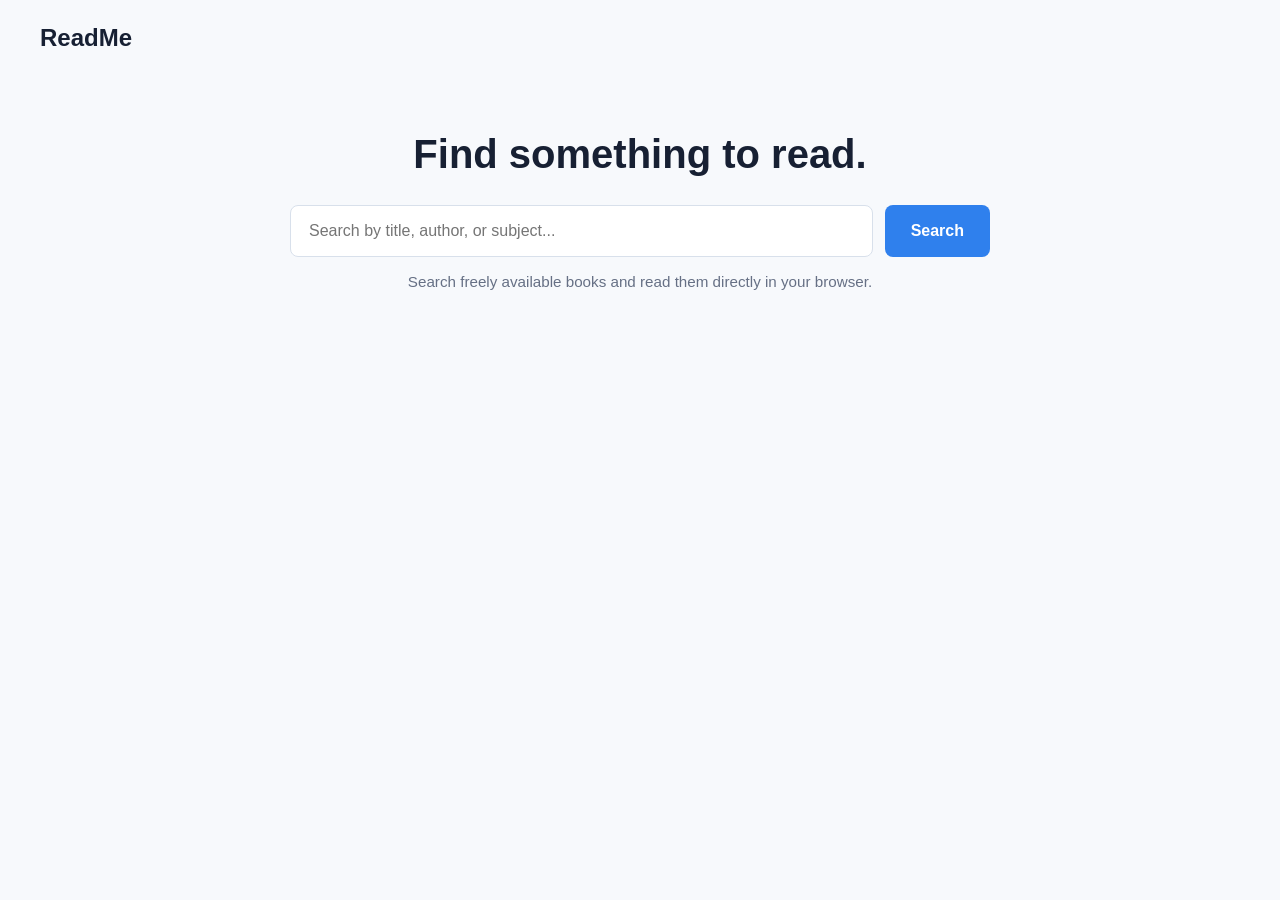
<file: index.html>
<!DOCTYPE html>
<html lang="en">

<head>
    <meta charset="UTF-8" />
    <meta name="viewport" content="width=device-width, initial-scale=1.0" />

    <title>ReadMe</title>

    <link rel="stylesheet" href="css/style.css" />
</head>

<body>

    <header class="site-header">
        <div class="site-brand">ReadMe</div>
    </header>

    <main class="page-shell">

        <section class="hero">

            <h1>Find something to read.</h1>

            <form class="search-form">

                <input type="text" id="searchInput" name="query" placeholder="Search by title, author, or subject..."
                    aria-label="Search for books" />

                <button type="submit">
                    Search
                </button>

            </form>

            <p class="subtitle">
                Search freely available books and read them directly in your browser.
            </p>

            <section id="results" class="results-grid" aria-live="polite">
            </section>

            <nav id="pagination" class="pagination hidden" aria-label="Search result pages">

                <button id="previousPageButton" type="button">
                    ← Previous
                </button>

                <span id="pageIndicator">
                    Page 1
                </span>

                <button id="nextPageButton" type="button">
                    Next →
                </button>

            </nav>

        </section>

    </main>

    <script src="js/app.js"></script>

</body>

</html>
</file>
<file: css/style.css>
* {
    box-sizing: border-box;
    margin: 0;
    padding: 0;
}

:root {
    --background: #f7f9fc;
    --surface: #ffffff;
    --text: #172033;
    --muted: #667085;
    --border: #d8e0eb;
    --accent: #2f80ed;
    --accent-hover: #1f6fd1;
}

body {
    min-height: 100vh;
    font-family: Arial, Helvetica, sans-serif;
    background: var(--background);
    color: var(--text);
}

/* Header */

.site-header {
    width: 100%;
    padding: 24px 40px;
}

.site-brand {
    color: inherit;
    text-decoration: none;
    font-size: 1.5rem;
    font-weight: 700;
}

/* Main search page */

.page-shell {
    width: 100%;
    display: flex;
    justify-content: center;
    padding: 56px 24px 80px;
}

.hero {
    width: 100%;
    max-width: 900px;
}

.hero h1 {
    margin-bottom: 28px;
    text-align: center;
    font-size: 2.5rem;
    font-weight: 700;
}

/* Search */

.search-form {
    display: flex;
    gap: 12px;
    width: 100%;
    max-width: 700px;
    margin: 0 auto;
}

.search-form input {
    flex: 1;
    padding: 16px 18px;
    font-size: 1rem;
    border: 1px solid var(--border);
    border-radius: 8px;
    background: var(--surface);
    color: var(--text);
    outline: none;
}

.search-form input:focus {
    border-color: var(--accent);
}

.search-form button {
    padding: 16px 26px;
    border: none;
    border-radius: 8px;
    background: var(--accent);
    color: white;
    font-size: 1rem;
    font-weight: 600;
    cursor: pointer;
}

.search-form button:hover {
    background: var(--accent-hover);
}

.subtitle {
    margin-top: 16px;
    text-align: center;
    color: var(--muted);
    font-size: 0.95rem;
}

/* Search results */

.results-grid {
    display: grid;
    grid-template-columns: repeat(3, minmax(0, 1fr));
    gap: 36px 28px;
    margin-top: 48px;
}

.book-card {
    min-width: 0;
}

.book-cover-button {
    display: block;
    width: 100%;
    padding: 0;
    border: none;
    background: transparent;
    text-align: left;
    cursor: pointer;
}

.book-cover-frame {
    width: 100%;
    aspect-ratio: 2 / 3;
    border: 1px solid var(--border);
    border-radius: 6px;
    overflow: hidden;
    background: #edf1f6;
}

.book-cover-frame img {
    display: block;
    width: 100%;
    height: 100%;
    object-fit: cover;
}

.book-cover-placeholder {
    display: flex;
    align-items: center;
    justify-content: center;
    width: 100%;
    height: 100%;
    padding: 12px;
    color: var(--muted);
    text-align: center;
    font-size: 0.9rem;
}

.book-info {
    padding-top: 10px;
}

.book-title {
    font-size: 1rem;
    line-height: 1.3;
    font-weight: 700;
}

.book-author {
    margin-top: 4px;
    color: var(--muted);
    font-size: 0.9rem;
    line-height: 1.35;
}

.status-message {
    grid-column: 1 / -1;
    padding: 24px 0;
    text-align: center;
    color: var(--muted);
}

/* Reader page */

.reader-page {
    width: 100%;
    max-width: 1100px;
    margin: 0 auto;
    padding: 40px 24px 80px;
}

.reader-header {
    margin-bottom: 30px;
}

.reader-header h1 {
    margin-top: 16px;
    font-size: 2rem;
}

.back-link {
    color: var(--accent);
    text-decoration: none;
}

.back-link:hover {
    text-decoration: underline;
}

#reader {
    min-height: 500px;
    padding: 24px;
    background: var(--surface);
    border: 1px solid var(--border);
    border-radius: 8px;
}

/* Tablet */

@media (max-width: 800px) {
    .results-grid {
        grid-template-columns: repeat(2, minmax(0, 1fr));
    }

    .hero h1 {
        font-size: 2.1rem;
    }

    .site-header {
        padding: 22px 28px;
    }
}

/* Mobile */

@media (max-width: 520px) {
    .site-header {
        padding: 20px;
    }

    .page-shell {
        padding: 36px 20px 60px;
    }

    .hero h1 {
        font-size: 1.9rem;
    }

    .search-form {
        flex-direction: column;
    }

    .search-form button {
        width: 100%;
    }

    .results-grid {
        grid-template-columns: 1fr;
        gap: 30px;
    }

    .reader-page {
        padding: 30px 20px 60px;
    }

    .reader-header h1 {
        font-size: 1.7rem;
    }

    #reader {
        padding: 18px;
    }
}

.hidden {
    display: none !important;
}

#readerStatus {
    margin-top: 8px;
    color: var(--muted);
}

.reader-view {
    width: 100%;
}

#pdfViewer,
#archiveViewer {
    width: 100%;
    height: 78vh;
    border: none;
}

#epubViewer {
    width: 100%;
    min-height: 75vh;
    background: white;
}

.reader-controls {
    display: flex;
    justify-content: space-between;
    gap: 16px;
    margin-bottom: 16px;
}

.reader-controls button {
    padding: 10px 18px;
    border: 1px solid var(--border);
    border-radius: 6px;
    background: var(--surface);
    color: var(--text);
    cursor: pointer;
}

.reader-controls button:hover {
    border-color: var(--accent);
}

#readerError {
    padding: 40px 20px;
    text-align: center;
}

#readerError p {
    margin-top: 10px;
    color: var(--muted);
}

.pagination {
    display: flex;
    align-items: center;
    justify-content: center;
    gap: 24px;
    margin-top: 48px;
}

.pagination button {
    padding: 10px 18px;
    border: 1px solid var(--border);
    border-radius: 6px;
    background: var(--surface);
    color: var(--text);
    font-size: 0.95rem;
    cursor: pointer;
}

.pagination button:hover:not(:disabled) {
    border-color: var(--accent);
    color: var(--accent);
}

.pagination button:disabled {
    opacity: 0.4;
    cursor: default;
}

#pageIndicator {
    color: var(--muted);
    font-size: 0.95rem;
}
</file>
